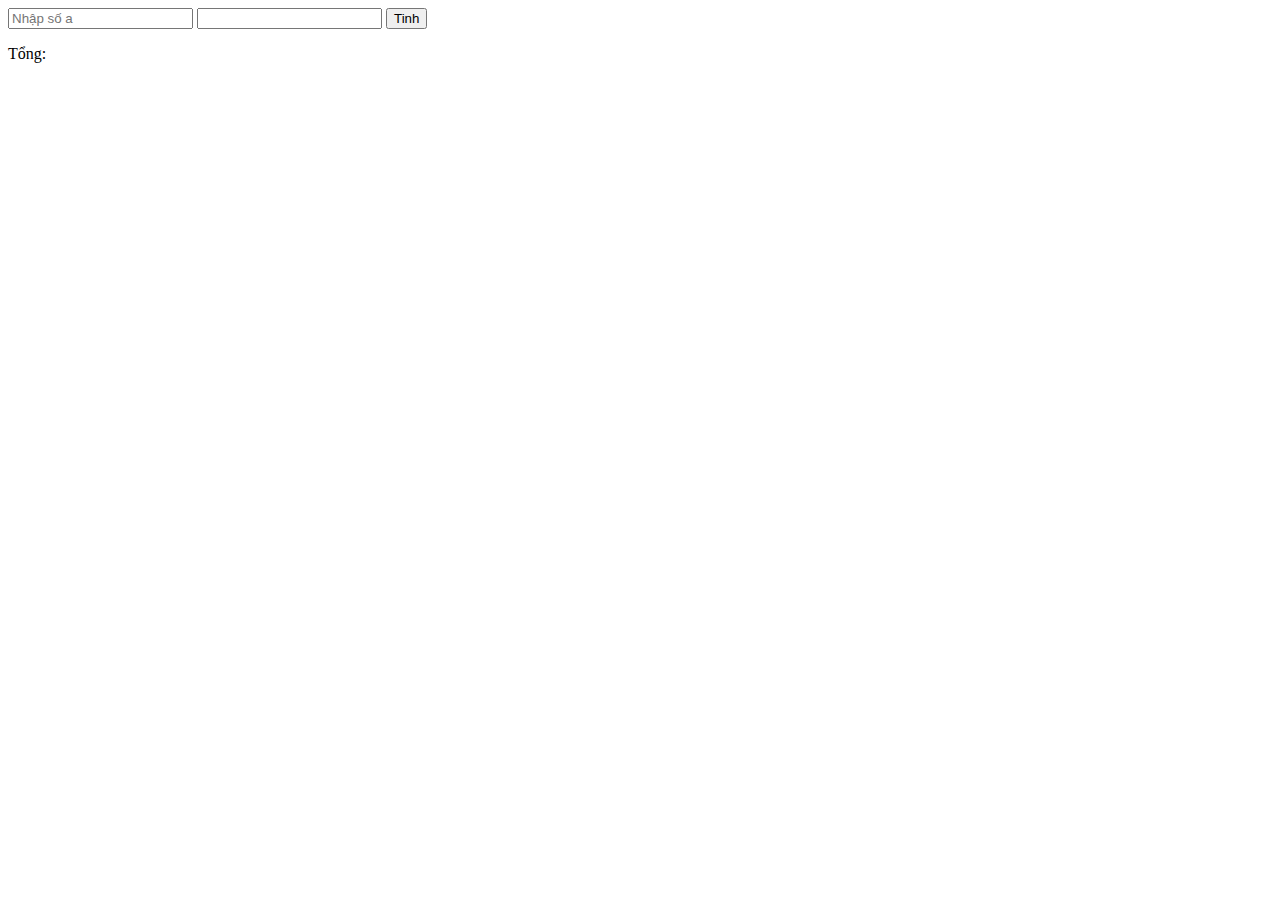
<file: ex1/index.html>
<!DOCTYPE html>
<html lang="en">
<head>
    <meta charset="UTF-8">
    <meta name="viewport" content="width=device-width, initial-scale=1.0">
    <title>Document</title>
</head>
<body>
<input type="number" id="a" name="a" placeholder="Nhập số a" />

<input type="number" id="b" name="b" title="nhập số b" />
    <button type="submit" onclick="getElement()">Tinh</button>
    <p><span>Tổng:</span> <span id="show"></span></p>
    
<script src="./app.js"></script>

</body>

</html>
</file>
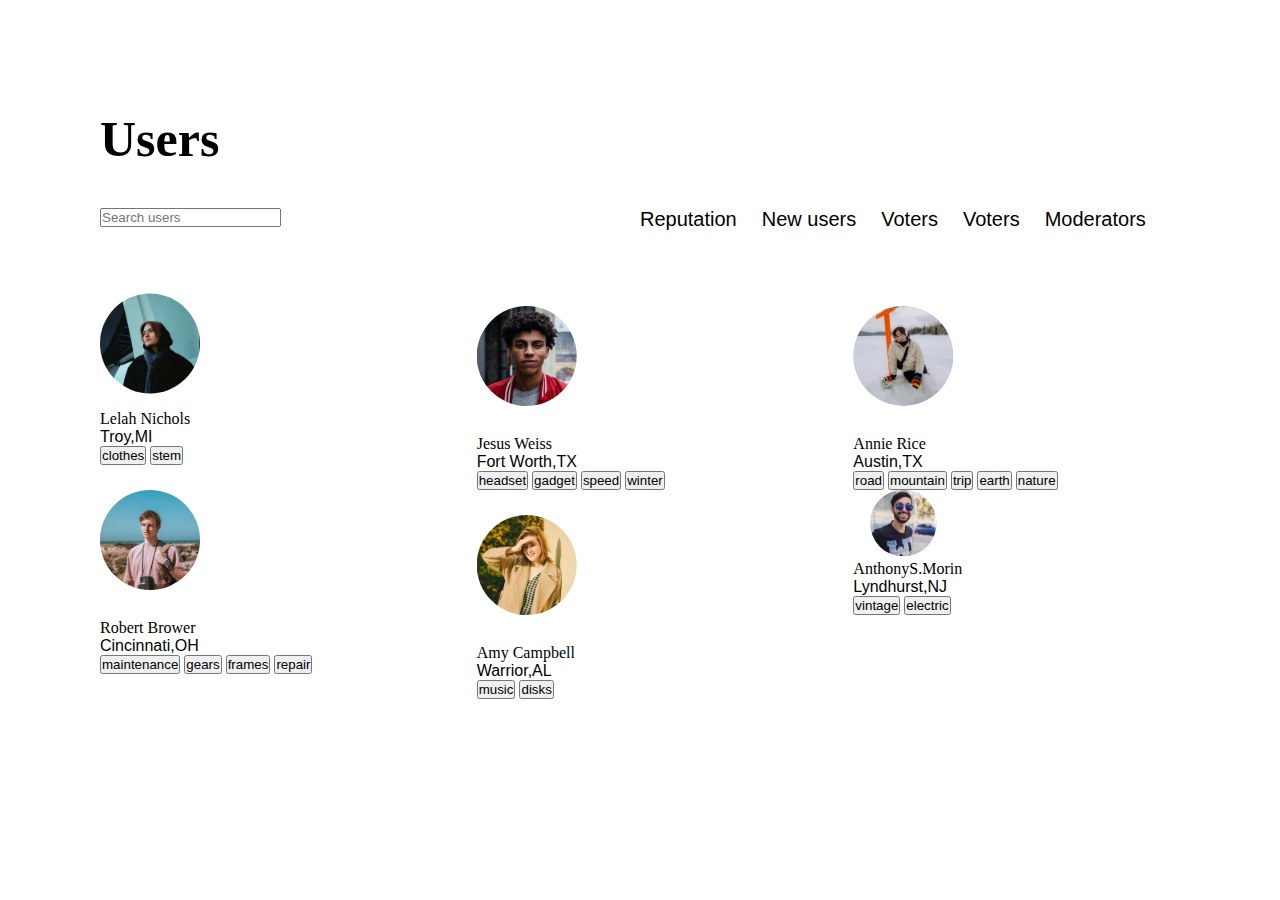
<file: ex3/test.html>
<!DOCTYPE html>
<html lang="en">
  <head>
    <meta charset="UTF-8" />
    <meta name="viewport" content="width=device-width, initial-scale=1.0" />
    <title>Document</title>
    <link rel="stylesheet" href="./test.css" />
    <link
      rel="stylesheet"
      href="https://cdnjs.cloudflare.com/ajax/libs/font-awesome/6.4.0/css/all.min.css"
      integrity="sha512-iecdLmaskl7CVkqkXNQ/ZH/XLlvWZOJyj7Yy7tcenmpD1ypASozpmT/E0iPtmFIB46ZmdtAc9eNBvH0H/ZpiBw=="
      crossorigin="anonymous"
      referrerpolicy="no-referrer"
    />
  </head>
  <body>
    <h1>Users</h1>
    <div class="bighead">
      <span class="big1">
        <i class="fa-solid fa-magnifying-glass"></i>
        <input type="text" class="biginput" placeholder="Search users" />
      </span>

      <span class="big2">
        <a
          href="https://viblo.asia/p/thu-vien-bootstrap-4P856a8AlY3"
          class="noot"
          >Reputation</a
        >
        <a
          href="https://zoom.us/postattendee?mn=CqG1pq1sVZs81hxYuVRcvTcM9BjViMfyVfQ.LnsgGl8VvcychrTk"
          class="noot"
          >New users</a
        >
        <a
          href="https://fontawesome.com/icons/magnifying-glass?f=classic&s=solid"
          class="noot"
          >Voters</a
        >
        <a href="https://www.youtube.com/watch?v=0rXrL4XeJJo" class="noot"
          >Voters</a
        >
        <a
          href="https://blossom-feverfew-bf7.notion.site/C4E-Test-ver3-35827a94ecf2466c82e0a6da27e4ba58#a0a0de30c08c4c4389b97f6428632a9f"
          class="noot"
          >Moderators</a
        >
      </span>
    </div>

    <section class="bigbody">
      <section class="bigbody1">
        <div class="fontbig1">
          <img src="./img/1.png" width="100px" class="girlxinh" alt="ảnh gái" />
          <div class="name">
            <span>Lelah Nichols</span><br />
            <span class="fontfamily">Troy,MI</span>
          </div>
          <button>clothes</button>
          <button>stem</button>
        </div>

        <div class="fontbig2">
          <img src="./img/4.png" width="100px" class="girlxinh" alt="ảnh gái" />
          <div class="name">
            <span>Robert Brower</span><br />
            <span class="fontfamily">Cincinnati,OH</span>
          </div>
          <button>maintenance</button>
          <button>gears</button>
          <button>frames</button>
          <button>repair</button>
        </div>
      </section>

      <section class="bigbody2">
        <div class="fontbig1">
          <img src="./img/2.png" width="100px" class="girlxinh" alt="ảnh gái" />
          <div class="name">
            <span>Jesus Weiss</span><br />
            <span class="fontfamily">Fort Worth,TX</span>
          </div>
          <button>headset</button>
          <button>gadget</button>
          <button>speed</button>
          <button>winter</button>
        </div>

        <div class="fontbig2">
          <img src="./img/5.png" width="100px" class="girlxinh" alt="ảnh gái" />
          <div class="name">
            <span>Amy Campbell</span><br />
            <span class="fontfamily">Warrior,AL</span>
          </div>
          <button>music</button>
          <button>disks</button>
        </div>
      </section>

      <section class="bigbody3">
        <div class="fontbig1">
          <img src="./img/3.png" width="100px" class="girlxinh" alt="ảnh gái" />
          <div class="name">
            <span>Annie Rice</span><br />
            <span class="fontfamily">Austin,TX</span>
          </div>
          <button>road</button>
          <button>mountain</button>
          <button>trip</button>
          <button>earth</button>
          <button>nature</button>
        </div>

        <div class="fontbig2">
          <img src="./img/6.png" width="100px" class="girlxinh" alt="ảnh gái" />
          <div class="name">
            <span>AnthonyS.Morin</span><br />
            <span class="fontfamily">Lyndhurst,NJ</span>
          </div>
          <button>vintage</button>
          <button>electric</button>
        </div>
      </section>
    </section>
    <script src="./test.js"></script>
  </body>
</html>
</file>
<file: ex3/test.css>
* {
  margin: 0;
  padding: 0;
  box-sizing: border-box;
}

:root {
  --text-color: rgb(165, 165, 209);
}

h1 {
  margin: 110px 0 40px 100px;
  font-size: 50px;
}

.bighead {
  display: flex;
  margin: 0 100px 50px 100px;
}

.big1 {
  flex: 1;
}

.big2 {
  flex: 1;
  font-family: sans-serif;
  display: flex;
}

.bigbody {
  display: flex;
  margin: 0 100px 0 100px;
  gap: 50px;
}

.bigbody1 {
  flex: 1;
}

.bigbody2 {
  flex: 1;
}

.bigbody3 {
  flex: 1;
}

.girlxinh {
  clip-path: circle();
}

.fontfamily {
  font-family: sans-serif;
}

.big2 a:hover {
  border-radius: 8px;
  background: #849fff;
  color: #fff;
}

.noot {
  font-size: 20px;
  color: black;
  padding-right: 25px;
  text-decoration: none;
}
</file>
